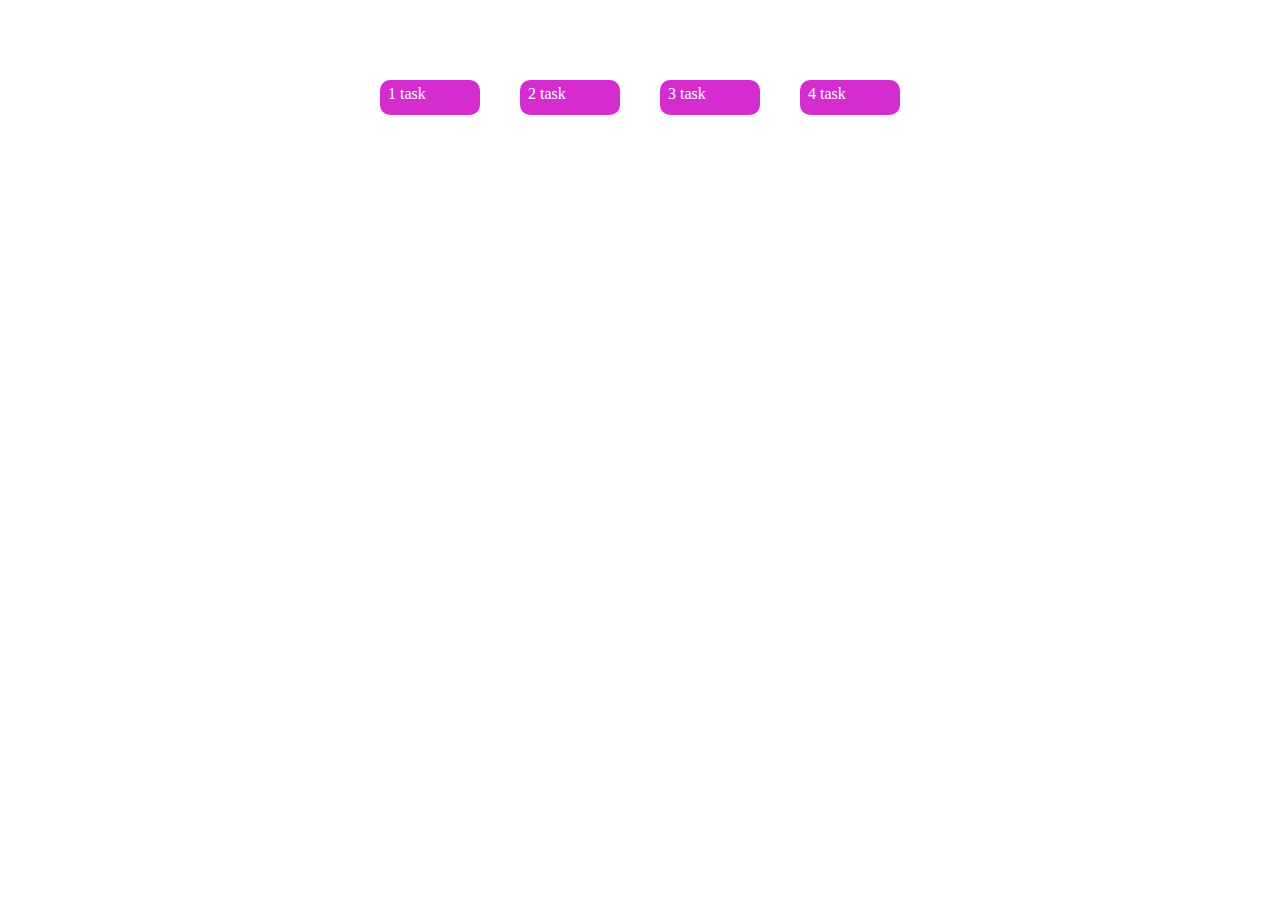
<file: index.html>
<!DOCTYPE html>
<html lang="en">
<head>
    <meta charset="UTF-8">
    <meta name="viewport" content="width=device-width, initial-scale=1.0">
    <link rel="stylesheet" href="./style.css">
    <title> 2 month homework all tasks </title>
</head>
<body>
        <div class="task-link">
            <a href="./task1.html" target="_blank"> 1 task </a>
            <a href="./task2.html" target="_blank"> 2 task </a> 
            <a href="./task3.html" target="_blank"> 3 task </a> 
            <a href="./task4.html" target="_blank"> 4 task </a> 

        </div>
</body>
</html>
</file>
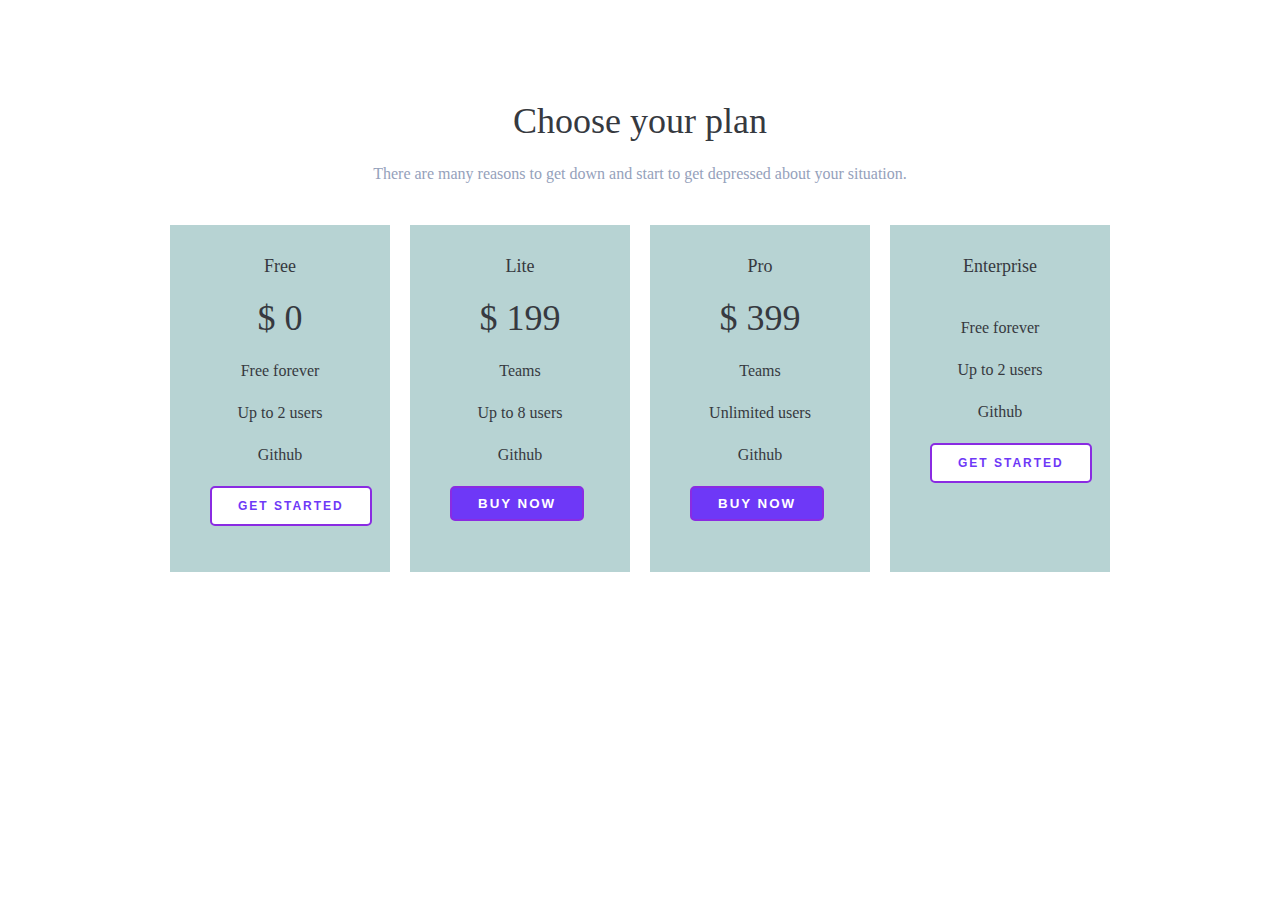
<file: task1.html>
<!DOCTYPE html>
<html lang="en">
<head>
    <meta charset="UTF-8">
    <meta name="viewport" content="width=device-width, initial-scale=1.0">
    <link rel="stylesheet" href="./task1.css">
    <link rel="stylesheet" href="https://cdnjs.cloudflare.com/ajax/libs/font-awesome/6.5.1/css/all.min.css" integrity="sha512-DTOQO9RWCH3ppGqcWaEA1BIZOC6xxalwEsw9c2QQeAIftl+Vegovlnee1c9QX4TctnWMn13TZye+giMm8e2LwA==" crossorigin="anonymous" referrerpolicy="no-referrer" />
    <title> 1 task </title>
</head>
<body>
    <header>
        <div class="wrapper">
            <div class="wrapper-desc">
                <h1>Choose your plan</h1>
                <p>There are many reasons to get down and start to get depressed about your situation. </p>
            </div>

            <div class="wrapper-boxes">
                <div class="all-box">
                    <div class="wrapper-box">
                        <h2>Free </h2>
                        <h3>$ 0 </h3>
                        <h4>Free forever</h4>
                        <h4>Up to 2 users</h4>
                        <h4>Github</h4>
                        <button class="btn" type="submit">Get Started
    
                        </button>
                    </div>
                    <div class="wrapper-box">
                        <h2> Lite  </h2>
                        <h3>$ 199 </h3>
                        <h4>Teams</h4>
                        <h4>Up to 8 users</h4>
                        <h4>Github</h4>
                        <button class="btn-two" type="submit">  Buy now 
    
                        </button>
                    </div>
                    <div class="wrapper-box">
                        <h2> Pro  </h2>
                        <h3>$ 399 </h3>
                        <h4> Teams </h4>
                        <h4> Unlimited users </h4>
                        <h4>Github</h4>
                        <button class="btn-two" type="submit"> Buy now 
    
                        </button>
                    </div>
    
                    <div class="wrapper-box">
                        <h2> Enterprise </h2>
                        <h3 class="wallet"> 
                            <i class="fa-solid fa-wallet"></i> 
                        </h3>
                        <h4>Free forever</h4>
                        <h4>Up to 2 users</h4>
                        <h4>Github</h4>
                        <button class="btn" type="submit">Get Started
    
                        </button>
                    </div>

                </div>
                


            </div>
        </div>
    </header>
</body>
</html>
</file>
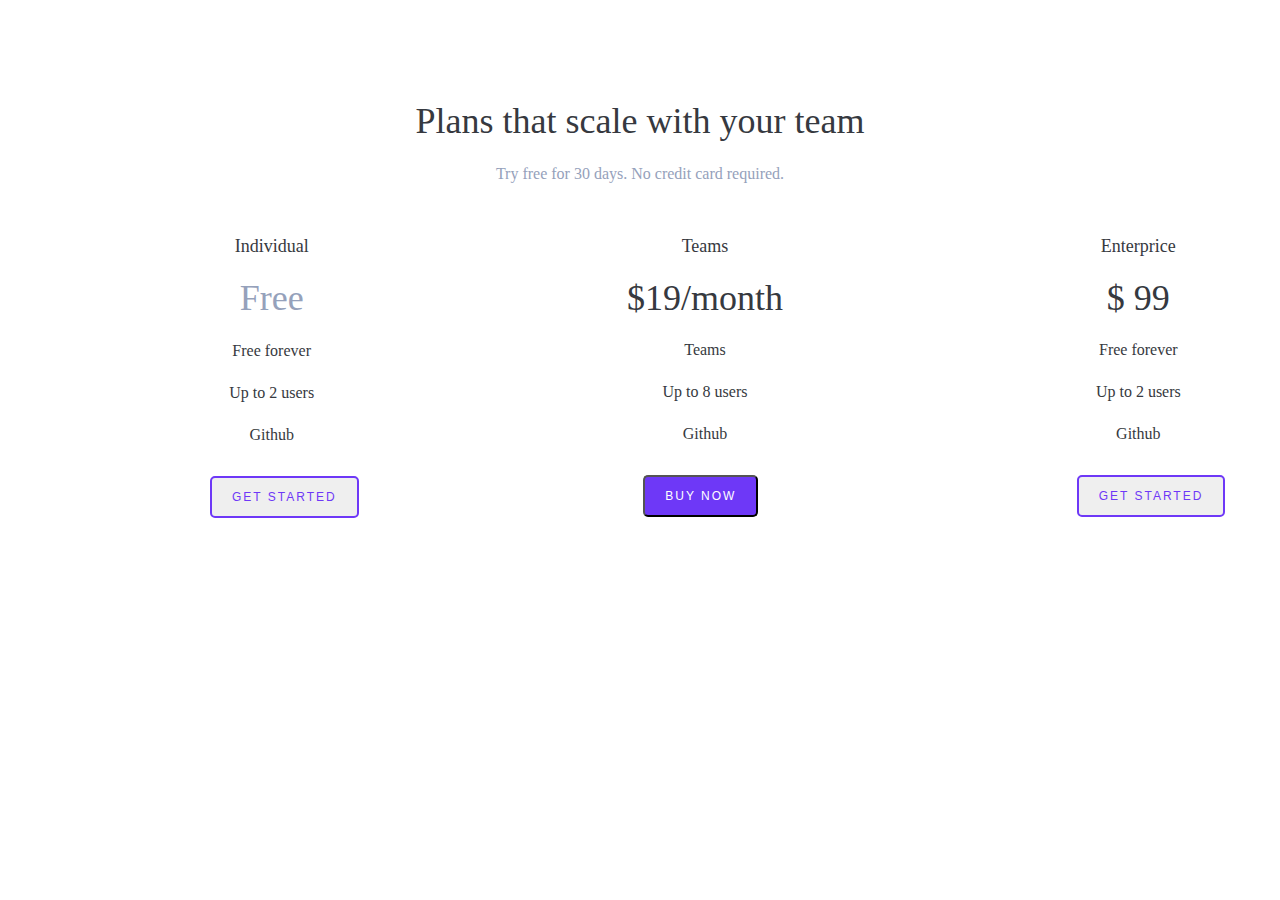
<file: task2.html>
<!DOCTYPE html>
<html lang="en">
<head>
    <meta charset="UTF-8">
    <meta name="viewport" content="width=device-width, initial-scale=1.0">
    <link rel="stylesheet" href="./task2.css">
    <title> Task 2 </title>
</head>
<body>
    <header>
        <div class="wrapper">
            <div class="wrapper-desc">
                <h1>Plans that scale with your team</h1>
                <p>Try free for 30 days. No credit card required.</p>
            </div>

            <div class="wrapper-boxes">
                <div class="wrapper-box">
                    <h2>Individual</h2>
                    <h3 class="box-free">Free</h3>
                    <h4>Free forever</h4>
                    <h4>Up to 2 users</h4>
                    <h4>Github</h4>
                    <button class="btn">
                        get started 
                    </button>
                </div>

                <div class="wrapper-box">
                    <h2> Teams</h2>
                    <h3 class="box-item"> $19/month</h3>
                    <h4> Teams</h4>
                    <h4> Up to 8 users </h4>
                    <h4>Github</h4>
                    <button class="btn-bold">
                        buy now 
                    </button>
                </div>

                <div class="wrapper-box">
                    <h2> Enterprice </h2>
                    <h3 class="box-item">$ 99</h3>
                    <h4>Free forever</h4>
                    <h4>Up to 2 users</h4>
                    <h4>Github</h4>
                    <button class="btn">
                        get started 
                    </button>
                </div>

            </div>
        </div>
    </header>
</body>
</html>
</file>
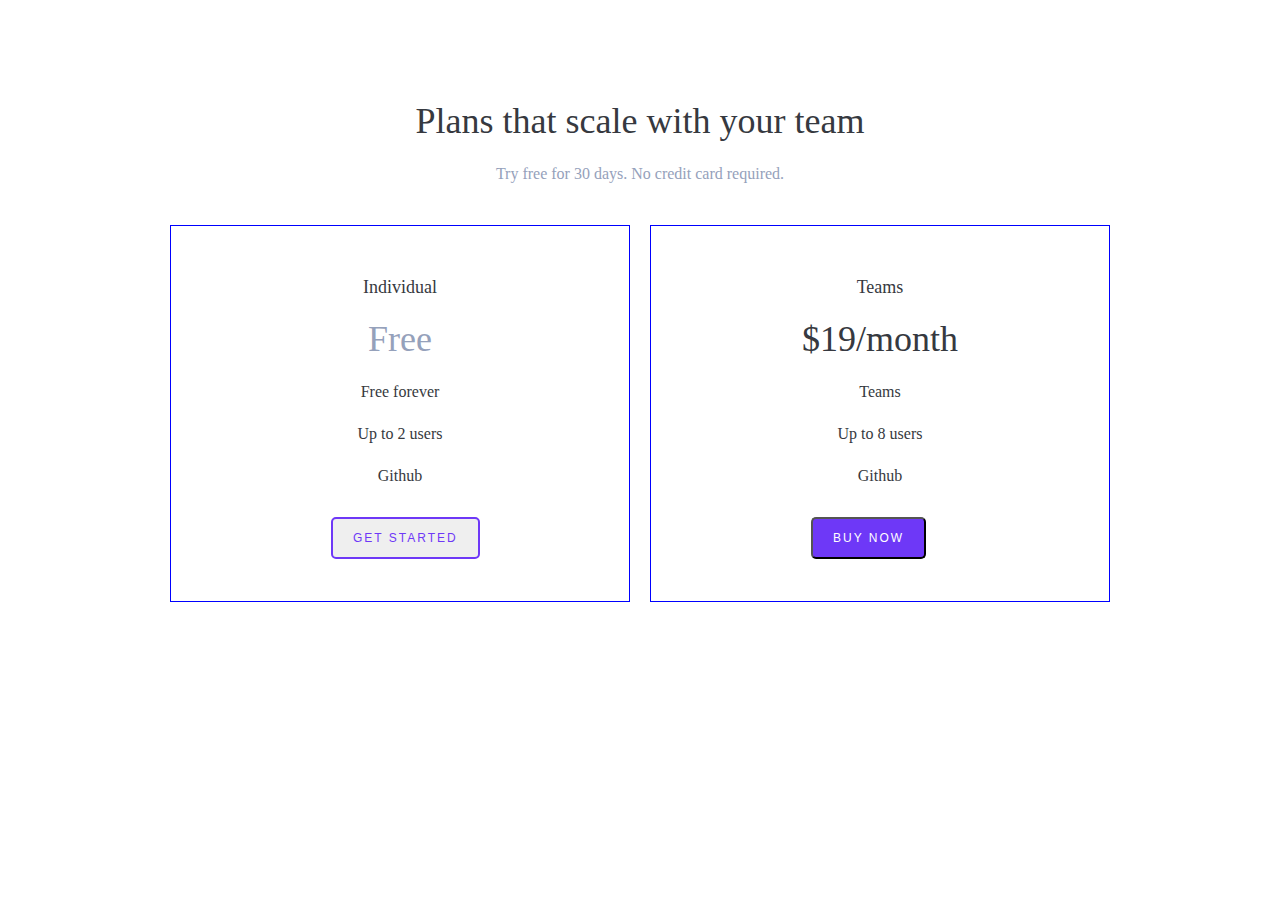
<file: task3.html>
<!DOCTYPE html>
<html lang="en">
<head>
    <meta charset="UTF-8">
    <meta name="viewport" content="width=device-width, initial-scale=1.0">
    <link rel="stylesheet" href="./task3.css">
    <title> 3 task </title>
</head>
<body>
    <main>
        <div class="wrapper">
            <div class="wrapper-desc">
                <h1>Plans that scale with your team</h1>
                <p>Try free for 30 days. No credit card required.</p>
            </div>

            <div class="wrapper-boxes">
                <div class="wrapper-box">
                    <h2>Individual</h2>
                    <h3 class="box-free">Free</h3>
                    <h4>Free forever</h4>
                    <h4>Up to 2 users</h4>
                    <h4>Github</h4>
                    <button class="btn">
                        get started 
                    </button>
                </div>

                <div class="wrapper-box">
                    <h2> Teams</h2>
                    <h3 class="box-item"> $19/month</h3>
                    <h4> Teams</h4>
                    <h4> Up to 8 users </h4>
                    <h4>Github</h4>
                    <button class="btn-bold">
                        buy now 
                    </button>
                </div>

            </div>
        </div>
    </main>


</body>
</html>
</file>
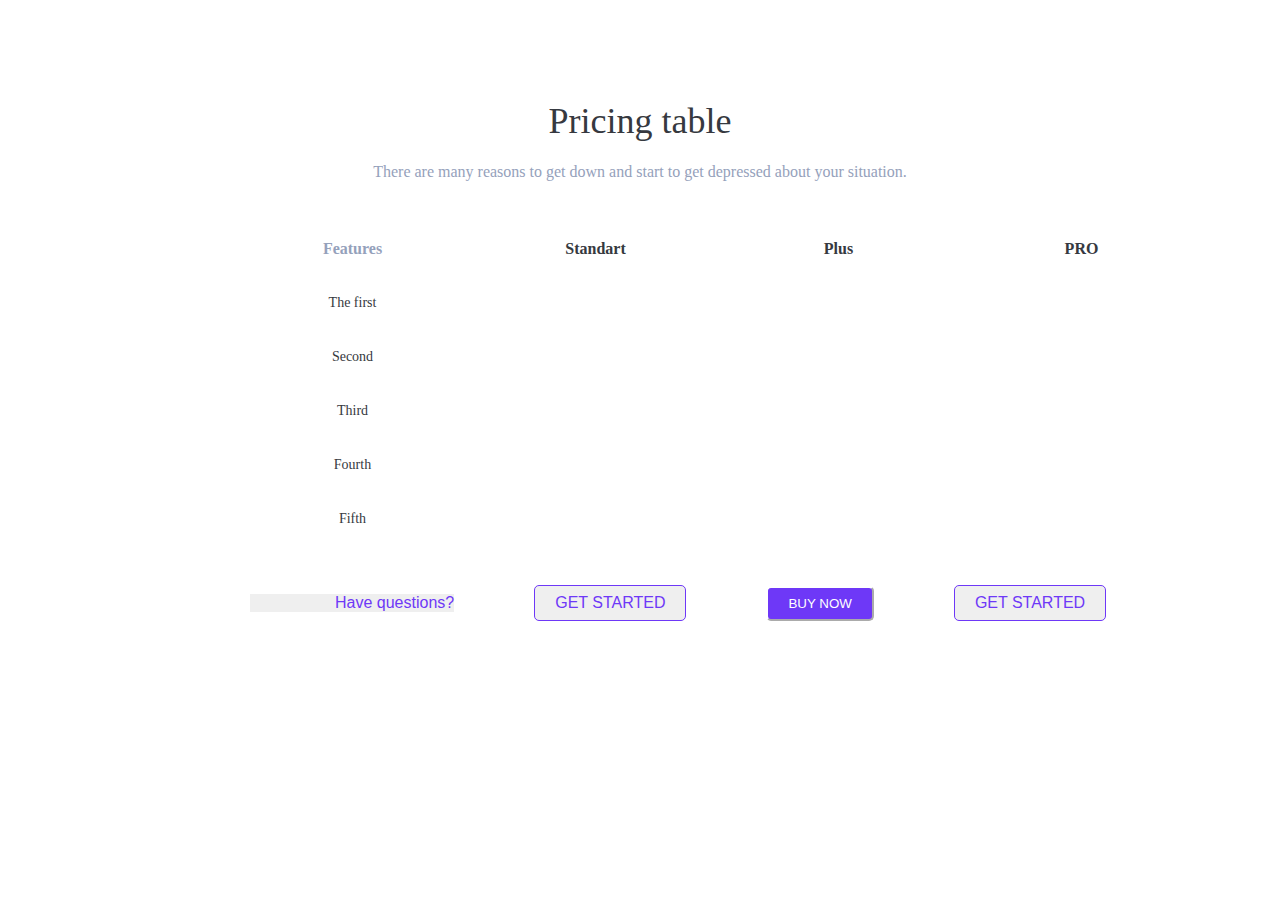
<file: task4.html>
<!DOCTYPE html>
<html lang="en">
<head>
    <meta charset="UTF-8">
    <meta name="viewport" content="width=device-width, initial-scale=1.0">
    <link rel="stylesheet" href="./task4.css">
    <link rel="stylesheet" href="https://cdnjs.cloudflare.com/ajax/libs/font-awesome/6.5.1/css/all.min.css" integrity="sha512-DTOQO9RWCH3ppGqcWaEA1BIZOC6xxalwEsw9c2QQeAIftl+Vegovlnee1c9QX4TctnWMn13TZye+giMm8e2LwA==" crossorigin="anonymous" referrerpolicy="no-referrer" />
    <title> 4 task </title>
</head>
<body>
    <main>
        <div class="wrapper">
            <div class="wrapper-desc">
                <h1>Pricing table</h1>
                <p>There are many reasons to get down and start to get depressed about your situation. </p>
            </div>

            
        </div>

        <div class="wrapper-table">
            <table>
                <thead>
                    <tr>
                        <th>Features</th>
                        <th>Standart</th>
                        <th>Plus</th>
                        <th>PRO </th>
                    </tr>
                    
                </thead>
                <tbody>
                    <tr>
                        <td>The first</td>
                        <td> <i class="fa-solid fa-check"></i> </td>
                        <td><i class="fa-solid fa-check"></i> </td>
                        <td><i class="fa-solid fa-check"></i></td>

                         
                    </tr>

                </tbody>
                <tbody>
                    <tr>
                        <td> Second </td>
                        <td> <i class="fa-solid fa-x">
                        </i> 
                      </td>
                        <td> <i class="fa-solid fa-check"></i> </td>
                        <td> <i class="fa-solid fa-check"></i> </td>

                    </tr>
                </tbody>
                <tbody>
                    <tr>
                        <td> Third</td>
                        <td> <i class="fa-solid fa-x">
                        </i> </td>
                        <td><i class="fa-solid fa-x">
                        </i>  </td>
                        <td> <i class="fa-solid fa-check"></i> </td>

                    </tr>
                    <tr>
                        <td> Fourth </td>
                        <td> <i class="fa-solid fa-check"></i> </td>
                        <td> <i class="fa-solid fa-check"></i> </td>
                        <td> <i class="fa-solid fa-check"></i> </td>

                    </tr>
                    <tr>
                        <td> Fifth </td>
                        <td><i class="fa-solid fa-x">
                        </i>   </td>
                        <td><i class="fa-solid fa-x">
                        </i>  </td>
                        <td> <i class="fa-solid fa-check"></i> </td>
                    </tr>
                </tbody>
            </table>


               <div class="wrapper-btn">
                <button class="btn">
                    Have questions?
                </button> 
                <button class="btn-one">
                    Get Started
                </button> 
                <button class="btn-two">
                    Buy Now
                </button> 
                <button class="btn-one">
                    Get Started
                </button> 
               </div>

            
        </div>
    </main>
</body>
</html>
</file>
<file: style.css>
*{
    margin: 0;
    padding: 0;
    box-sizing: border-box;
    text-decoration: none;
}



.task-link{
    display: flex;
    justify-content: center;
    align-items:center;
    gap: 40px;
    margin: 80px auto;
    border-radius: 10px;

}
.task-link a{
    width: 100px;
    height: 35px;
    display: block;
    background-color: rgb(212, 44, 206);
    color: #fff;
    border-radius: 10px;
    padding: 5px 8px;
    cursor: pointer;


}
</file>
<file: task1.css>
*{
    margin: 0;
    padding: 0;
    box-sizing: border-box;
}

header{
    width: 100%;
    height: 100vh;
    display: flex;
    justify-content: center;
    padding-top: 100px;
    
}

.wrapper-desc h1{
    font-weight: 500;
    font-size: 36px;
    line-height: 43px;
    text-align: center;
    color:#363940;

}

.wrapper-desc p{
    padding-top: 20px;
    font-weight: 400;
    font-size: 16px;
    line-height: 22px;
    text-align: center;
    color:#95A1BB;

}

.wrapper-box{
    width: 220px;
    height: 347px;
    background-color:rgb(183, 211, 211);
    margin-top: 40px;
}

.all-box{
    display: flex;
    gap: 20px;

}

.wrapper-box h2{
    font-weight: 500;
    font-size: 18px;
    line-height: 22px;
    color:#363940;
    text-align: center;
    padding-top: 30px;
    
}
.wrapper-box h3{
    font-weight: 500;
    font-size: 36px;
    line-height: 43px;
    text-align: center;
    color:#363940;
    padding-top: 20px;
}
.wrapper-box h4{
    font-weight: 400;
    font-size: 16px;
    line-height: 22px;
    text-align: center;
    color:#363940;
    padding-top: 20px;
}

.btn{
    font-weight: 700;
    font-size: 12px;
    line-height: 20px;
    text-align: center;
    margin-left: 40px;
    margin-top: 20px;
    padding: 8px 26px;
    text-align: center;
    border:2px solid blueviolet;
    background-color: #fff;
    color:#6E38F7;
    text-transform: uppercase;
    letter-spacing: 2px;
    border-radius: 5px;
}

.btn-two{
    background-color:#6E38F7;
    font-weight: 700;
    text-align: center;
    margin-left: 40px;
    margin-top: 20px;
    padding: 8px 26px;
    border:2px solid blueviolet;
    text-transform: uppercase;
    letter-spacing: 2px;
    border-radius: 5px;
    color:#fff;


}
.wallet i{
    color:#6E38F7;
    
}
</file>
<file: task2.css>
*{
    margin: 0;
    padding: 0;
    box-sizing: border-box;
}

.wrapper{
    width: 100%;
    height: 100vh;

}

.wrapper-boxes{
    display: flex;
    gap: 20px;
}

.wrapper-desc h1{
    font-weight: 500;
    font-size: 36px;
    line-height: 43px;
    text-align: center;
    color:#363940;
    padding-top: 100px;
}

.wrapper-desc p{
    font-weight: 400;
    font-size: 16px;
    line-height: 22px;
    text-align: center;
    padding-top: 20px;
    color:#95A1BB;

}
.wrapper-box{
    width: 300px;
    height: 377px;
    padding-top: 50px;
    margin-left: 130px;

}

.wrapper-box h2{
    font-weight: 500;
    font-size: 18px;
    line-height: 22px;
    text-align: center;
    color:#363940;
    

}
.box-free{
    font-size: 36px;
    font-weight: 500;
    line-height: 43px;
    text-align: center;
    padding-top: 20px;
    color:#95A1BB;


}

.wrapper-box h4{
    font-weight: 400;
    font-size: 16px;
    line-height: 22px;
    text-align: center;
    color:#363940;
    padding-top: 20px;
}
.box-item{
    color:#363940;
    font-weight: 500;
    font-size: 36px;
    text-align: center;
    padding-top: 20px;

}
.btn-bold{
    padding: 9px 20px;
    margin-left: 80px;
    margin-top: 30px;
    font-weight: 500;
    font-size: 12px;
    line-height: 20px;
    letter-spacing: 2px;
    background-color:#6E38F7;
    color:#fff;
    letter-spacing: 2px;
    text-transform: uppercase;
    border-radius: 5px;

}
.btn{
    padding: 9px 20px;
    margin-left: 80px;
    margin-top: 30px;
    font-weight: 500;
    font-size: 12px;
    line-height: 20px;
    letter-spacing: 2px;
    text-transform: uppercase;
    border:2px solid #6E38F7;
    border-radius: 5px;
    color:#6E38F7;

}
</file>
<file: task3.css>
*{
    margin: 0;
    padding: 0;
    box-sizing: border-box;
}

main{
    width: 100%;
    height: 100vh;

}

.wrapper{
    width: 100%;
    height: 100vh;
  

}

.wrapper-desc h1{
    font-weight: 500;
    font-size: 36px;
    line-height: 43px;
    text-align: center;
    color:#363940;
    padding-top: 100px;


}
.wrapper-desc p{
    font-weight: 400;
    font-size: 16px;
    line-height: 22px;
    text-align: center;
    color:#95A1BB;
    padding-top: 20px;

}

.wrapper-boxes{
    display: flex;
    justify-content: center;
    gap: 20px;
}

.wrapper-box{
    width: 460px;
    height: 377px;
    padding-top: 50px;
    border:1px solid blue;
    margin-top: 40px;


}

.wrapper-box h2{
    font-weight: 500;
    font-size: 18px;
    line-height: 22px;
    text-align: center;
    color:#363940;
    

}
.box-free{
    font-size: 36px;
    font-weight: 500;
    line-height: 43px;
    text-align: center;
    padding-top: 20px;
    color:#95A1BB;


}

.box-item{
        font-size: 36px;
        font-weight: 500;
        line-height: 43px;
        text-align: center;
        padding-top: 20px;
        color:#363940;

    
}



.wrapper-box h4{
    font-weight: 400;
    font-size: 16px;
    line-height: 22px;
    text-align: center;
    color:#363940;
    padding-top: 20px;
}

.btn-bold{
    padding: 9px 20px;
    margin-left: 160px;
    margin-top: 30px;
    font-weight: 500;
    font-size: 12px;
    line-height: 20px;
    letter-spacing: 2px;
    background-color:#6E38F7;
    color:#fff;
    letter-spacing: 2px;
    text-transform: uppercase;
    border-radius: 5px;

}

.btn{
    padding: 9px 20px;
    margin-left: 160px;
    margin-top: 30px;
    font-weight: 500;
    font-size: 12px;
    line-height: 20px;
    letter-spacing: 2px;
    text-transform: uppercase;
    border:2px solid #6E38F7;
    border-radius: 5px;
    color:#6E38F7;

}
</file>
<file: task4.css>
*{
    margin: 0;
    padding: 0;
    box-sizing: border-box;
}

.wrapper{
    display: flex;
    justify-content: center;
    align-items: center;
    
}

.wrapper-desc h1{
    padding-top: 100px;
    font-weight: 500;
    font-size: 36px;
    line-height: 43px;
    color:#363940;
    text-align: center;


}

.wrapper-desc p{
    font-weight: 400;
    font-size: 16px;
    text-align: center;
    margin-top: 20px;
    color:#95A1BB;

}

.wrapper-table{
    padding-left: 230px;
    justify-content: center;
    align-items:center;
    margin-top: 40px;
}

thead th{
    width: 241px;
    height: 52px;
    text-align: center;
    color:#363940;
        

}
thead tr :nth-child(1){
color:#95A1BB;


}

tbody td{
    width: 241px;
    height: 52px;
    padding: 14px 30px;
    font-size: 14px;
    font-weight: 400;
    color:#363940;
    text-align: center;


}


tbody td i{
    color:#6E38F7;

}


.btn{
    color:#6E38F7;
    font-weight: 500;
    font-size: 16px;
    border:none;
    padding-left: 85px;
    margin-top: 30px;
}

.wrapper-btn{
    padding-top: 40px;
    display: flex;
    align-items:center; 
    gap: 80px;
    padding: 8px 20px;
}

.btn-one{
    padding: 8px 20px;
    border-radius: 5px;
    color:#6E38F7;
    font-weight: 500;
    font-size: 16px;
    border:none;
    border:1px solid #6E38F7;
    text-transform: uppercase;
    margin-top: 30px;

}

.btn-two{   
    border-radius:5px;
    padding: 8px 20px;
    background-color: #6E38F7;
    color:#fff;
    border-color: #fff;
    text-transform: uppercase;

    margin-top: 30px;

}
</file>
